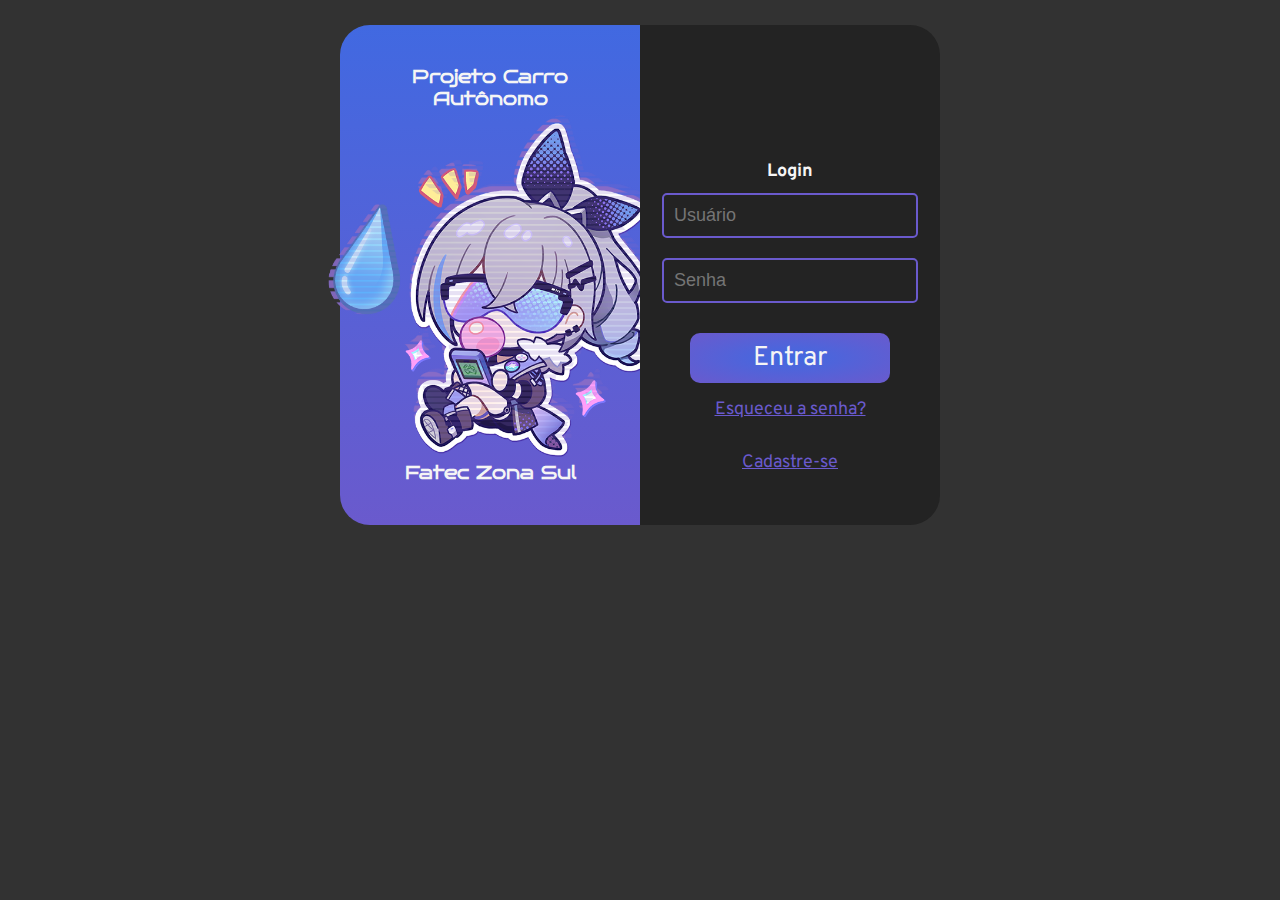
<file: index.html>
<!DOCTYPE html>
<html lang="en">
<head>
    <meta charset="UTF-8">
    <meta http-equiv="X-UA-Compatible" content="IE=edge">
    <meta name="viewport" content="width=device-width, initial-scale=1.0">
    <title>Protótipo Carro Autônomo</title>

    <link rel="stylesheet" href="index.css">
</head>
<body>
    <section>
        <article>
            
            <div id="idGrupo">
                <h1>Projeto Carro Autônomo</h1>
                <img src="img/LoginScreenImg.png" alt="">
                <h1>Fatec Zona Sul</h1>
            </div>
            <div id="idLogin">
                <h1>Login</h1>
                <input type="text" placeholder="Usuário">
                <input type="password" placeholder="Senha">
                <a href="loja.html">Entrar</a>
                <span>Esqueceu a senha?</span>
                <span>Cadastre-se</span>
            </div>

        </article>
    </section>

</body>
</html>
</file>
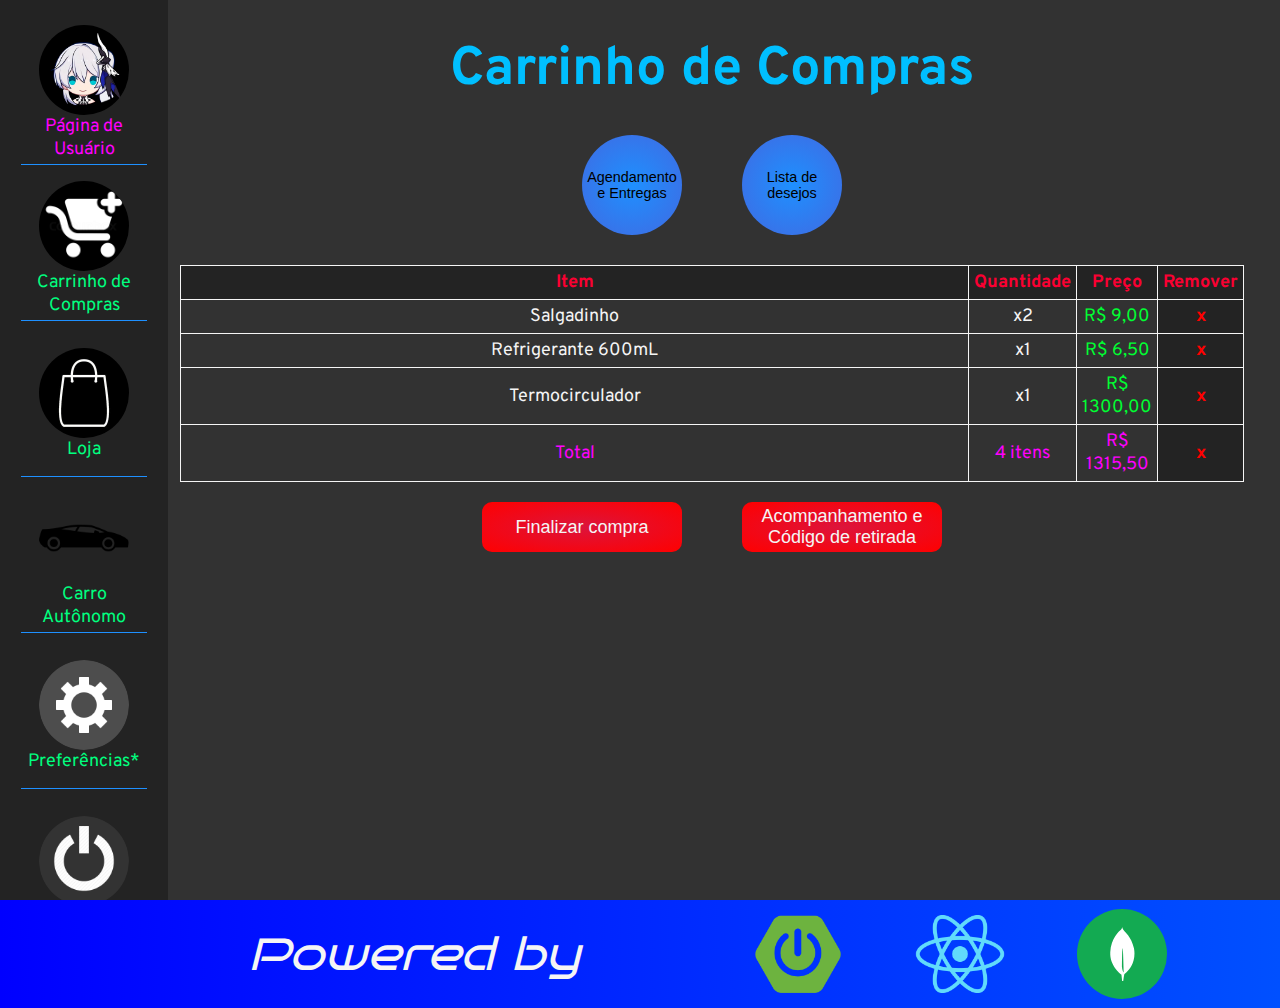
<file: carrinho.html>
<!DOCTYPE html>
<html lang="en">
<head>
    <meta charset="UTF-8">
    <meta http-equiv="X-UA-Compatible" content="IE=edge">
    <meta name="viewport" content="width=device-width, initial-scale=1.0">
    <title>Carrinho</title>

    <link rel="stylesheet" href="carrinho.css">
</head>
<body>
    <header>
        <nav id="navbarContainer">
            <div id="userpageIcon">
                <a href="usuario.html">
                    <div id="userIcon">
                        <img src="img/userIcon.jpg" alt="">
                        <p>Página de Usuário</p>
                    </div>
                </a>
                <a href="carrinho.html">
                    <div class="userOption">
                        <img src="img/cart-icon-20.jpg" alt="">
                        <p>Carrinho de Compras</p>
                    </div>
                </a>
                <a href="loja.html">
                    <div class="userOption">
                        <img src="img/shop-icon.jpg" alt="">
                        <p>Loja</p>
                    </div>
                </a>
                <a href="carro.html">   
                    <div class="userOption">
                        <img src="img/carbot-icon.png" alt="">
                        <p>Carro Autônomo</p>
                    </div>
                </a>
                <a href="">
                    <div class="userOption">
                        <img src="img/configIcon.png" alt="">
                        <p>Preferências*</p>
                    </div>
                </a>
                <a href="index.html">
                    <div class="userOption">
                        <img src="img/logout-icon.jpg" alt="">
                        <span>Sair</span>
                    </div>
                </a>
            </div>
        </nav>
    </header>
    
    <section>
        <h1>Carrinho de Compras</h1>
        <div id="idOpcaoExtra">
            <button class="btnExtra">Agendamento e Entregas</button>
            <button class="btnExtra">Lista de desejos</button>
        </div>

        <table>
            <tr id="idTituloTabela">
              <th><p>Item</p></th>
              <th><p>Quantidade</p></th>
              <th><p>Preço</p></th>
              <th><p>Remover</p></th>
            </tr>
            <tr>
              <td><span class="classItem">Salgadinho</span></td>
              <td><span>x2</span></td>
              <td><span class="classPreco">R$ 9,00</span></td>
              <th class="removeItem"><span>x</span></th>
            </tr>
            <tr>
                <td><span class="classItem">Refrigerante 600mL</span></td>
                <td><span>x1</span></td>
                <td><span class="classPreco">R$ 6,50</span></td>
                <th class="removeItem"><span>x</span></th>
            </tr>
            <tr>
                <td><span class="classItem">Termocirculador</span></td>
                <td><span>x1</span></td>
                <td><span class="classPreco">R$ 1300,00</span></td>
                <th class="removeItem"><span>x</span></th>
            </tr>
            <tr>
                <td><p class="classTotal">Total</p></td>
                <td><span class="classTotal">4 itens</span></td>
                <td><span class="classTotal">R$ 1315,50</span></td>
                <th class="removeItem"><span>x</span></th>
            </tr>
          </table>
        <div id="idPagamento">
            <button>Finalizar compra</button>
            <button>Acompanhamento e Código de retirada</button>
        </div>
    </section>

    <footer>
        <h1>Powered by</h1>
        <div class="devToolsDiv">
            <img src="img/spring-boot-project-logo.png" alt="">
            <img src="img/React-icon.svg.png" alt="">
            <img src="img/mongodb.svg" alt="">
        </div>
    </footer>

</body>
</html>
</file>
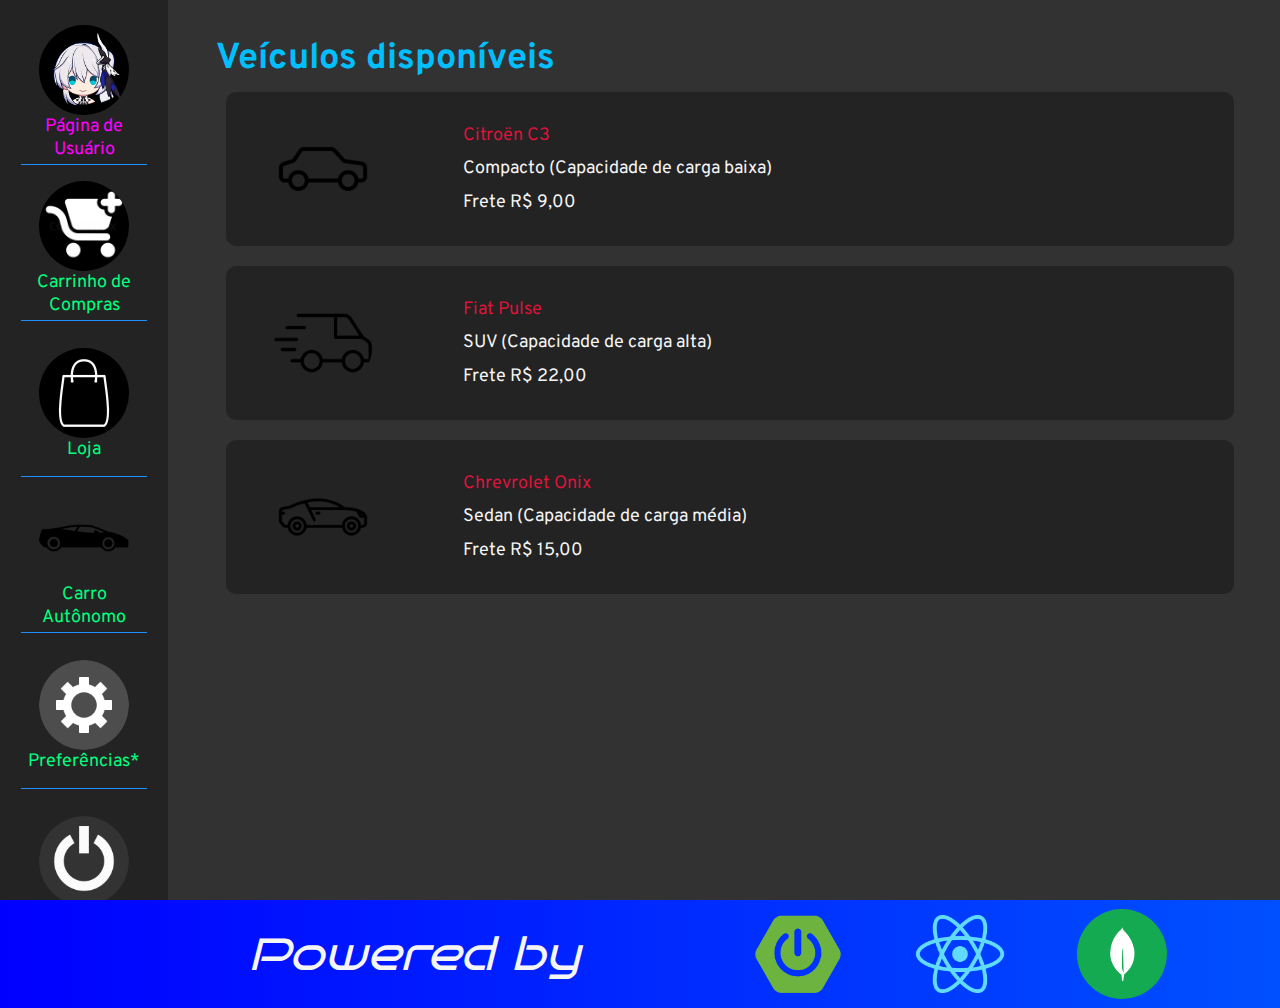
<file: carro.html>
<!DOCTYPE html>
<html lang="en">
<head>
    <meta charset="UTF-8">
    <meta http-equiv="X-UA-Compatible" content="IE=edge">
    <meta name="viewport" content="width=device-width, initial-scale=1.0">
    <title>Carro Autônomo</title>
    <link rel="stylesheet" href="carro.css">
</head>
<body>
    <header>
        <nav id="navbarContainer">
            <div id="userpageIcon">
                <a href="usuario.html">
                    <div id="userIcon">
                        <img src="img/userIcon.jpg" alt="">
                        <p>Página de Usuário</p>
                    </div>
                </a>
                <a href="carrinho.html">
                    <div class="userOption">
                        <img src="img/cart-icon-20.jpg" alt="">
                        <p>Carrinho de Compras</p>
                    </div>
                </a>
                <a href="loja.html">
                    <div class="userOption">
                        <img src="img/shop-icon.jpg" alt="">
                        <p>Loja</p>
                    </div>
                </a>
                <a href="carro.html">   
                    <div class="userOption">
                        <img src="img/carbot-icon.png" alt="">
                        <p>Carro Autônomo</p>
                    </div>
                </a>
                <a href="">
                    <div class="userOption">
                        <img src="img/configIcon.png" alt="">
                        <p>Preferências*</p>
                    </div>
                </a>
                <a href="index.html">
                    <div class="userOption">
                        <img src="img/logout-icon.jpg" alt="">
                        <span>Sair</span>
                    </div>
                </a>
            </div>
        </nav>
    </header>

<section>
    <h1>Veículos disponíveis</h1>
    <div class="infoCarro">
        <img src="img/compact.png" alt="">
        <div class="descricaoCarro">
            <p>Citroën C3</p>
            <span>Compacto (Capacidade de carga baixa)</span>
            <span>Frete R$ 9,00</span>
            
        </div>
    </div>
    <div class="infoCarro">
        <img src="img/suv.png" alt="">
        <div class="descricaoCarro">
            <p>Fiat Pulse</p>
            <span>SUV (Capacidade de carga alta)</span>
            <span>Frete R$ 22,00</span>
           
        </div>
    </div>
    <div class="infoCarro">
        <img src="img/sedan.png" alt="">
        <div class="descricaoCarro">
            <p>Chrevrolet Onix</p>
            <span>Sedan (Capacidade de carga média)</span>
            <span>Frete R$ 15,00</span>
        </div>
    </div>

</section>

<footer>
    <h1>Powered by</h1>
    <div class="devToolsDiv">
        <img src="img/spring-boot-project-logo.png" alt="">
        <img src="img/React-icon.svg.png" alt="">
        <img src="img/mongodb.svg" alt="">
    </div>
</footer>
</body>
</html>
</file>
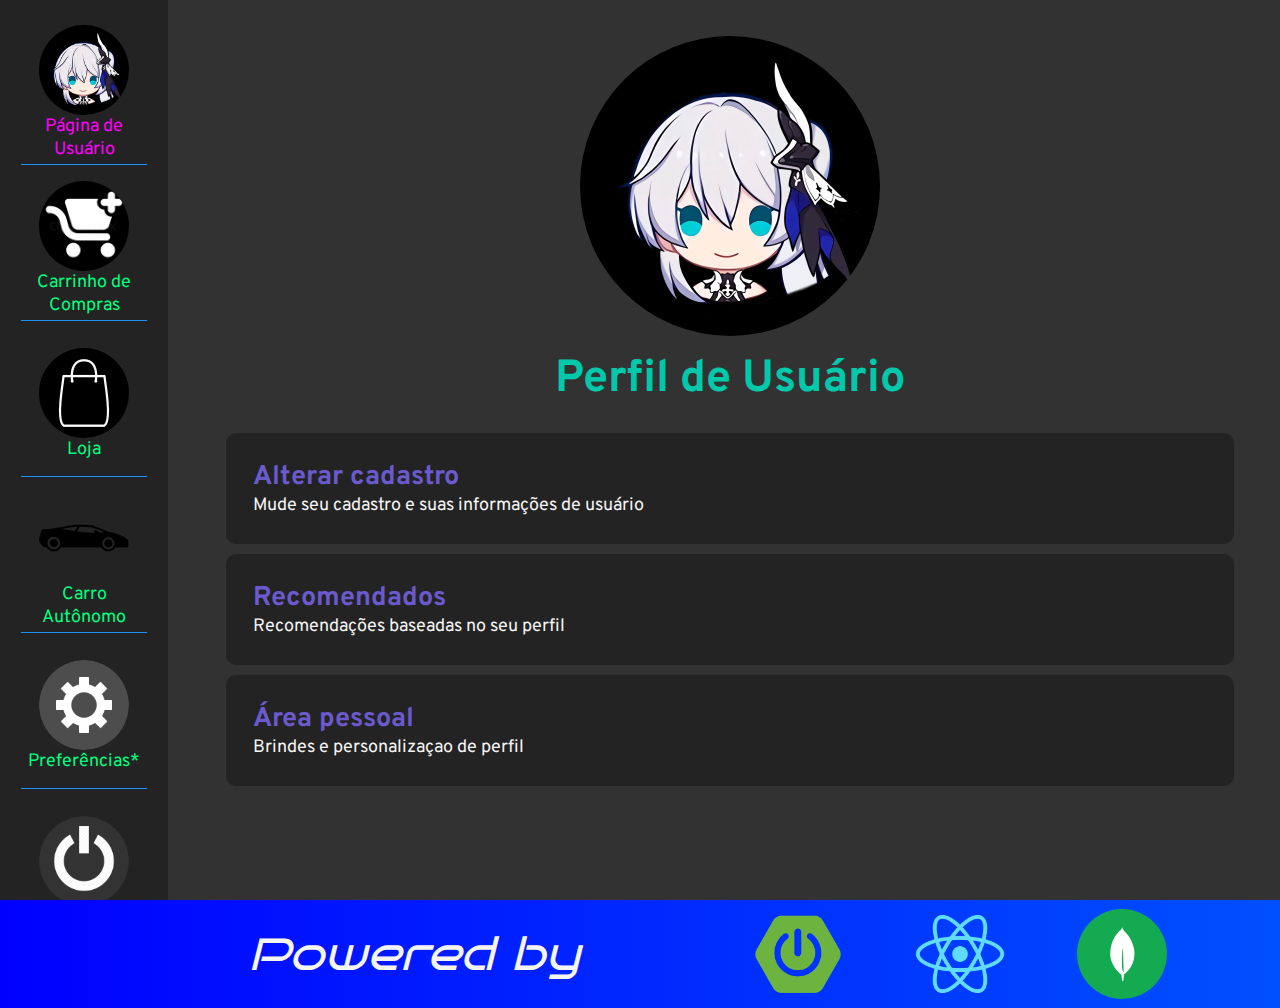
<file: usuario.html>
<!DOCTYPE html>
<html lang="en">
<head>
    <meta charset="UTF-8">
    <meta name="viewport" content="width=device-width, initial-scale=1.0">
    <title>Página do Usuário</title>
    <link rel="stylesheet" href="usuario.css">

</head>
<body>
    <header>
        <nav id="navbarContainer">
            <div id="userpageIcon">
                <a href="usuario.html">
                    <div id="userIcon">
                        <img src="img/userIcon.jpg" alt="">
                        <p>Página de Usuário</p>
                    </div>
                </a>
                <a href="carrinho.html">
                    <div class="userOption">
                        <img src="img/cart-icon-20.jpg" alt="">
                        <p>Carrinho de Compras</p>
                    </div>
                </a>
                <a href="loja.html">
                    <div class="userOption">
                        <img src="img/shop-icon.jpg" alt="">
                        <p>Loja</p>
                    </div>
                </a>
                <a href="carro.html">   
                    <div class="userOption">
                        <img src="img/carbot-icon.png" alt="">
                        <p>Carro Autônomo</p>
                    </div>
                </a>
                <a href="">
                    <div class="userOption">
                        <img src="img/configIcon.png" alt="">
                        <p>Preferências*</p>
                    </div>
                </a>
                <a href="index.html">
                    <div class="userOption">
                        <img src="img/logout-icon.jpg" alt="">
                        <span>Sair</span>
                    </div>
                </a>
            </div>
        </nav>
    </header>
    
    <section>
        <div id="idUsuario">
            <img src="img/userIcon.jpg" alt="">
            <h1>Perfil de Usuário</h1>
        </div>
        <div id="idMenuUsuario">
            <div class="opcaoUsuario">
                <p>Alterar cadastro</p>
                <span>Mude seu cadastro e suas informações de usuário</span>
            </div>
            <div class="opcaoUsuario">
                <p>Recomendados</p>
                <span>Recomendações baseadas no seu perfil</span>
            </div>
            <div class="opcaoUsuario">
                <p>Área pessoal</p>
                <span>Brindes e personalizaçao de perfil</span>
            </div>
        </div>
    </section>

    <footer>
        <h1>Powered by</h1>
        <div class="devToolsDiv">
            <img src="img/spring-boot-project-logo.png" alt="">
            <img src="img/React-icon.svg.png" alt="">
            <img src="img/mongodb.svg" alt="">
        </div>
    </footer>
</body>
</html>
</file>
<file: index.css>
@import url('https://fonts.googleapis.com/css2?family=Bruno+Ace&family=Exo+2:ital,wght@0,300;0,400;1,700&family=Kanit:wght@300;400;700&family=Overpass:wght@300&display=swap');


*{
    box-sizing: border-box;
    font-size: 18px;
    
    padding: unset;
    margin: unset;
}
:root{
    --bg-color: rgb(50, 50, 50);
    --navbar-bg-color: rgb(35 35, 35);

    --primary-text-color: whitesmoke;
    --secondary-text-color: rgb(0, 255, 50);
    --important-text-color: rgb(250, 0, 50);

    --container-color: rgb(150, 50, 250);
}

body{
    background-color: var(--bg-color);
    color: var(--primary-text-color);
    font-family: 'Overpass', sans-serif;
    
    display: flex;
    flex-direction: column;
    align-items: center;
    justify-content: center;
}

section{
    height: 100vh;
}

article{
    display: flex;
    flex-direction: row;

    margin: 25px;

    width: 600px;
    height: 500px;
}

#idGrupo{
    width: 50%;

    color: whitesmoke;
    font-family: "Bruno Ace";
    text-align: center;
    font-size: 1rem;
    font-weight: 300;

    display: flex;
    flex-direction: column;
    align-items: center;
    justify-content: space-evenly;
    background-image: linear-gradient(180deg,royalblue, slateblue);

    padding: 2rem;
    border-top-left-radius: 30px;
    border-bottom-left-radius: 30px;
}

#idGrupo img{
    height: 80%;
}

#idLogin{
    width:50%;

    display: flex;
    flex-direction: column;
    align-items: center;
    justify-content: flex-end;
    background-color: var(--navbar-bg-color);

    padding: 2rem;
    border-top-right-radius: 30px;
    border-bottom-right-radius: 30px;
}
#idLogin span{
    margin: 15px;
    text-decoration: underline;
    color: slateblue;
}

#idLogin span:hover{
    cursor: pointer;
}


input{
    border: unset;
    border: 2px solid slateblue;
    border-radius: 5px;
    background-color:rgb(35 35, 35);
    color:slateblue;

    text-decoration: none;

    padding: 10px;
    margin: 10px;

}

a{
    text-decoration: none;
    font-size: 1.5rem;
    
    display: flex;
    justify-content: center;
    align-items: center;

    background-image: radial-gradient(royalblue, slateblue);
    color: whitesmoke;
    border-radius: 10px;

    margin-top: 20px;

    height: 50px;
    width: 200px;
}

a:-webkit-any-link {
    text-decoration: none;
}

a:hover{
    opacity: 0.9;
}

/***********************        RODAPÉ DA PAGINA         *****************************/

footer{
    font-family: 'Exo 2', sans-serif;
    background-image: linear-gradient(90deg, blue, rgb(0, 80, 255));

    display: flex;
    flex-direction: row;
    align-items: center;
    justify-content: space-around;
    width: 100%;

    padding: 0.5rem;
}

/********************        SCROLL DA PAGINA           **********************/


body::-webkit-scrollbar{
    width: 0.5rem;
    background:var(--navbar-bg-color);
}
body::-webkit-scrollbar-thumb{
    background: springgreen;
    border-radius: 4px;
}
</file>
<file: carrinho.css>
@import url('https://fonts.googleapis.com/css2?family=Bruno+Ace&family=Exo+2:ital,wght@0,300;0,400;1,700&family=Kanit:wght@300;400;700&family=Overpass:wght@300&display=swap');

*{
    box-sizing: border-box;
    font-size: 18px;
    
    padding: unset;
    margin: unset;
}
:root{
    --bg-color: rgb(50, 50, 50);
    --navbar-bg-color: rgb(35 35, 35);

    --primary-text-color: whitesmoke;
    --secondary-text-color: rgb(0, 255, 50);
    --important-text-color: rgb(250, 0, 50);

    --container-color: rgb(150, 50, 250);
}

body{
    background-color: var(--bg-color);
    color: var(--primary-text-color);
    font-family: 'Overpass', sans-serif;
}
a{
    text-decoration: none;
    
}
a span{
    width: inherit;
    text-align: center;
    color: crimson;
}

#navbarContainer{
    display: flex;
    height: 100vh;
    z-index: 0;
    position: fixed;
    overflow-y: auto;
    background-color: var(--navbar-bg-color);
}
#navbarContainer::-webkit-scrollbar{
    width: 2px;
    background:var(--navbar-bg-color);
}
#navbarContainer::-webkit-scrollbar-thumb{
    background: slateblue;

}

#userpageIcon{
    
    background-color: var(--navbar-bg-color);
    
    padding: 0.5rem;
}

#userpageIcon div{
    height: 8rem;
    width: 7rem;
    
    display: flex;
    flex-direction: column;
    justify-content: center;
    align-items: center;

    margin: 12px;

    border-bottom-style: solid;
    border-width: 1px;
    border-color: dodgerblue;

}




#userpageIcon p{
    color:springgreen;
    text-align: center;

}

#userpageIcon img{
    height: 5rem;
    width: 5rem;
    border-radius: 50%;
}

#userIcon p{
    color:fuchsia;
}

.userOption img{
    height: 5rem;
    width: 5rem;
    border-radius: 10%;
}

/************************        CARRINHO DE COMPRAS         *************************/

section{
    display: flex;
    flex-direction: column;
    align-items: center;

    padding: 2rem;
    padding-left: 10rem;
    height: 100vh;
    overflow-y: scroll;
}

section::-webkit-scrollbar{
    width: 2px;
    background:var(--navbar-bg-color);
}
section::-webkit-scrollbar-thumb{
    background: slateblue;
}

#idTituloTabela{
    background-color: var(--navbar-bg-color);
}

section h1{
    font-size: 3rem;
    color: deepskyblue;
}

section p{
    color: var(--important-text-color);
}

.classItem{
    color: var(--primary-text-color);
}
.classPreco{
    color: var(--secondary-text-color);
}
.classTotal{
    color: fuchsia;
}
.removeItem{
    background-color: var(--navbar-bg-color);
    cursor: pointer;
}
.removeItem span{
    color: red;
}


section table, th, td {
    padding: 5px;
    
    text-align: center;
    width: 100%;
    border: 1px solid;
    border-collapse: collapse;
    overflow-x: auto;
}

#idPagamento{
    display: flex;
    flex-direction: row;
    width: inherit;
    align-items: center;
    justify-content: space-around;
}
#idOpcaoExtra{
    display: flex;
    flex-direction: row;
    width: inherit;
    align-items: center;
    justify-content: space-between;
}

.btnExtra{
    border: none;
    text-decoration: none;
    font-size: 0.8rem;
    
    display: flex;
    justify-content: center;
    align-items:center;

    background-image: radial-gradient(dodgerblue, royalblue);
    color: black;
    border-radius: 50%;

    margin-top: 20px;
    cursor: pointer;

    height: 100px;
    width: 100px;

    margin: 30px;
}

section button{
    border: none;
    text-decoration: none;
    font-size: 1rem;
    
    display: flex;
    justify-content: center;
    align-items: center;

    background-image: radial-gradient(crimson, red);
    color: whitesmoke;
    border-radius: 10px;

    margin-top: 20px;
    cursor: pointer;

    height: 50px;
    width: 200px;

    margin-left: 30px;
    margin-right: 30px;
}
button:hover{
    opacity: 0.7;
}

/***********************        RODAPÉ DA PAGINA         *****************************/

footer{
    font-family: 'Exo 2', sans-serif;
    background-image: linear-gradient(90deg, blue, rgb(0, 80, 255));
    width: inherit;

    display: flex;
    flex-direction: row;
    flex-wrap: wrap;
    align-items: center;
    justify-content: space-around;

    padding: 0.5rem;
    padding-left: 10rem;
}

footer h1{
    font-family: 'Bruno Ace';
    font-weight: lighter;
    font-style:italic;
    color: whitesmoke;
    font-size: 2.5rem;
    text-align: center;
}

footer img{
    max-height: 5rem;
    max-width: 5rem;
    margin-left: 2rem;
    margin-right: 2rem;
}

.devToolsDiv{
    display: flex;
    align-items: center;
    justify-content: space-between;
}

/********************        SCROLL DA PAGINA           **********************/


body::-webkit-scrollbar{
    width: 0.5rem;
    background:var(--navbar-bg-color);
}
body::-webkit-scrollbar-thumb{
    background: springgreen;
    border-radius: 4px;
}
</file>
<file: carro.css>
@import url('https://fonts.googleapis.com/css2?family=Bruno+Ace&family=Exo+2:ital,wght@0,300;0,400;1,700&family=Kanit:wght@300;400;700&family=Overpass:wght@300&display=swap');

*{
    box-sizing: border-box;
    font-size: 18px;
    
    padding: unset;
    margin: unset;
}
:root{
    --bg-color: rgb(50, 50, 50);
    --navbar-bg-color: rgb(35 35, 35);

    --primary-text-color: whitesmoke;
    --secondary-text-color: rgb(0, 255, 50);
    --important-text-color: rgb(250, 0, 50);

    --container-color: rgb(150, 50, 250);
}

body{
    background-color: var(--bg-color);
    color: var(--primary-text-color);
    font-family: 'Overpass', sans-serif;
}
a{
    text-decoration: none;
    
}
a span{
    width: inherit;
    text-align: center;
    color: crimson;
}

#navbarContainer{
    display: flex;
    height: 100vh;
    position: fixed;
    overflow-y: auto;
    background-color: var(--navbar-bg-color);
}

#navbarContainer::-webkit-scrollbar{
    width: 2px;
    background:var(--navbar-bg-color);
}
#navbarContainer::-webkit-scrollbar-thumb{
    background: slateblue;
}

#userpageIcon{
    
    background-color: var(--navbar-bg-color);
    
    padding: 0.5rem;
}

#userpageIcon div{
    height: 8rem;
    width: 7rem;
    
    display: flex;
    flex-direction: column;
    justify-content: center;
    align-items: center;

    margin: 12px;

    border-bottom-style: solid;
    border-width: 1px;
    border-color: dodgerblue;

}


#userpageIcon p{
    color:springgreen;
    text-align: center;

}

#userpageIcon img{
    height: 5rem;
    width: 5rem;
    border-radius: 50%;
}

#userIcon p{
    color:fuchsia;
}

.userOption img{
    height: 5rem;
    width: 5rem;
    border-radius: 10%;
}
/***********************        OPÇÃO DE CARROS         *****************************/
section{
    display: flex;
    flex-direction: column;
    padding: 2rem;
    padding-left: 12rem;

    height: 100vh;

    overflow-y: scroll;
}

section h1{
    color: deepskyblue;
    font-size: 2rem;
}
section p{
    color: crimson;
}


section::-webkit-scrollbar{
    width: 2px;
    background:var(--navbar-bg-color);
}
section::-webkit-scrollbar-thumb{
    background: slateblue;
}

.infoCarro{
    display: flex;
    flex-direction: row;
    flex-wrap: wrap;
    background-color: var(--navbar-bg-color);
    padding: 1.5rem;
    border-radius: 10px;
    margin: 10px;
}
.infoCarro:hover{
    border: 1px solid springgreen;
    cursor: pointer;
}

.infoCarro img{
    height:100px;
    width: 100px;
    object-fit: cover;
    border-radius: 50%;
    margin-left: 20px;
    margin-right: 5rem;
}

.descricaoCarro{
    display: flex;
    flex-direction: column;
    justify-content: space-around;
}


/***********************        RODAPÉ DA PAGINA         *****************************/

footer{
    font-family: 'Exo 2', sans-serif;
    background-image: linear-gradient(90deg, blue, rgb(0, 80, 255));
    width: inherit;

    display: flex;
    flex-direction: row;
    flex-wrap: wrap;
    align-items: center;
    justify-content: space-around;

    padding: 0.5rem;
    padding-left: 10rem;
}

footer h1{
    font-family: 'Bruno Ace';
    font-weight: lighter;
    font-style:italic;
    color: whitesmoke;
    font-size: 2.5rem;
    text-align: center;
}

footer img{
    max-height: 5rem;
    max-width: 5rem;
    margin-left: 2rem;
    margin-right: 2rem;
}

.devToolsDiv{
    display: flex;
    align-items: center;
    justify-content: space-between;
}

/********************        SCROLL DA PAGINA           **********************/


body::-webkit-scrollbar{
    width: 0.5rem;
    background:var(--navbar-bg-color);
}
body::-webkit-scrollbar-thumb{
    background: springgreen;
    border-radius: 4px;
}
</file>
<file: usuario.css>
@import url('https://fonts.googleapis.com/css2?family=Bruno+Ace&family=Exo+2:ital,wght@0,300;0,400;1,700&family=Kanit:wght@300;400;700&family=Overpass:wght@300&display=swap');

*{
    box-sizing: border-box;
    font-size: 18px;
    
    padding: unset;
    margin: unset;
}
:root{
    --bg-color: rgb(50, 50, 50);
    --navbar-bg-color: rgb(35 35, 35);

    --primary-text-color: whitesmoke;
    --secondary-text-color: rgb(0, 255, 50);
    --important-text-color: rgb(250, 0, 50);

    --container-color: rgb(150, 50, 250);
}

body{
    background-color: var(--bg-color);
    color: var(--primary-text-color);
    font-family: 'Overpass', sans-serif;
}
a{
    text-decoration: none;
    
}
a span{
    width: inherit;
    text-align: center;
    color: crimson;
}

#navbarContainer{
    display: flex;
    height: 100vh;
    position: fixed;
    overflow-y:scroll;
    background-color: var(--navbar-bg-color);
}
#navbarContainer::-webkit-scrollbar{
    width: 2px;
    background:var(--navbar-bg-color);
}
#navbarContainer::-webkit-scrollbar-thumb{
    background: slateblue;

}

#userpageIcon{
    
    background-color: var(--navbar-bg-color);
    
    padding: 0.5rem;
}

#userpageIcon div{
    height: 8rem;
    width: 7rem;
    
    display: flex;
    flex-direction: column;
    justify-content: center;
    align-items: center;

    margin: 12px;

    border-bottom-style: solid;
    border-width: 1px;
    border-color: dodgerblue;

}


#userpageIcon p{
    color:springgreen;
    text-align: center;

}

#userpageIcon img{
    height: 5rem;
    width: 5rem;
    border-radius: 50%;
}

#userIcon p{
    color:fuchsia;
}

.userOption img{
    height: 5rem;
    width: 5rem;
    border-radius: 10%;
}

/****************************      MENU DE USUARIO       ****************************/
section{
    padding: 2rem;
    padding-left: 12rem;
    
    display: flex;
    flex-direction: column;
    flex-wrap: nowrap;

    
    height: 100vh;
    overflow-y: scroll;
}

#idUsuario{
    display: flex;
    flex-direction: column;
    align-items: center;
    justify-content: space-evenly;
}

#idUsuario img{
    height: 300px;
    width: 300px;
    border-radius: 50%;
}

#idUsuario h1{
    font-size: 2.5rem;
    color: rgb(0, 200, 170);
    margin: 15px;
}

.opcaoUsuario{ 
    display: flex;
    flex-direction: column;
    flex-wrap: wrap;
    background-color: var(--navbar-bg-color);
    padding: 1.5rem;
    border-radius: 10px;
    margin: 10px;    
}

.opcaoUsuario p{
    font-size: 1.5rem;
    color: slateblue;
    font-weight: bold;
}

.opcaoUsuario:hover{
    border: 1px solid slateblue;
    cursor: pointer;
    background-color: navy;
    
}

section::-webkit-scrollbar{
    width: 2px;
    background:var(--navbar-bg-color);
}
section::-webkit-scrollbar-thumb{
    background: slateblue;
    
}




/***********************        RODAPÉ DA PAGINA         *****************************/

footer{
    font-family: 'Exo 2', sans-serif;
    background-image: linear-gradient(90deg, blue, rgb(0, 80, 255));
    width: inherit;

    display: flex;
    flex-direction: row;
    flex-wrap: wrap;
    align-items: center;
    justify-content: space-around;

    padding: 0.5rem;
    padding-left: 10rem;
}

footer h1{
    font-family: 'Bruno Ace';
    font-weight: lighter;
    font-style:italic;
    color: whitesmoke;
    font-size: 2.5rem;
    text-align: center;
}

footer img{
    max-height: 5rem;
    max-width: 5rem;
    margin-left: 2rem;
    margin-right: 2rem;
}

.devToolsDiv{
    display: flex;
    align-items: center;
    justify-content: space-between;
}


/********************        SCROLL DA PAGINA           **********************/


body::-webkit-scrollbar{
    width: 0.5rem;
    background:var(--navbar-bg-color);
}
body::-webkit-scrollbar-thumb{
    background: springgreen;
    border-radius: 4px;
}
</file>
